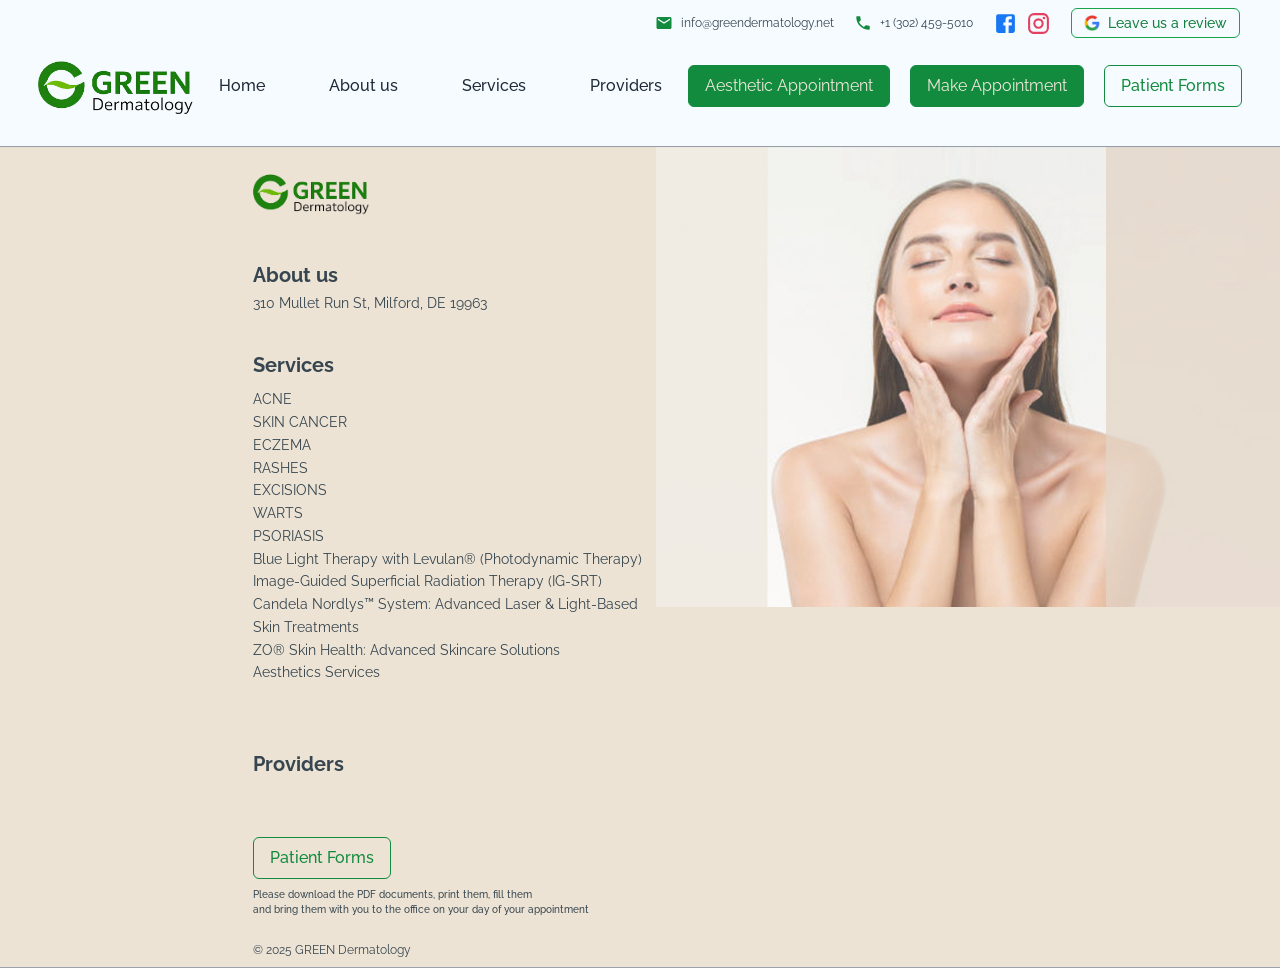
<file: index.html>
<!DOCTYPE html>
<html lang="en">
  <head>
    <meta charset="UTF-8" />
    <meta name="viewport" content="width=device-width, initial-scale=1.0" />
    <link rel="icon" type="image/png" sizes="32x32" href="/favicon-32x32.png" />

    <title>
      Green Dermatology - Sussex County's Premier Dermatology Clinic
    </title>
    <meta
      name="description"
      content="Green Dermatology is your trusted dermatology clinic in Delaware, providing expert skin care services in Sussex County and beyond. Specializing in wart removal, cancer mole removal, pediatric dermatology, skin cancer treatment, and more. Whether you're seeking treatment for skin conditions, allergic skin reactions, or cosmetic dermatology, our experienced team in Milford, DE, is here to help. Visit us for the best dermatological care, including skin cancer treatment in Delaware and Sussex County."
    />

    <meta
      name="keywords"
      content="Dermatology in Delaware, wart removal in Delaware, cancer moles removal in Delaware, moles removal in Delaware, best dermatologist in Delaware, pediatric dermatology in Delaware, dermatology clinic in sussex county Delaware, skin treatment in Delaware, skin cancer in Delaware, skin cancer treatment in Delaware, dermatology in milford DE 19963, derm in Delaware, derm in sussex county, Dermatological Procedures in Delaware, Cosmetic Dermatology in Delaware, Allergic Skin Reactions in Delaware, Infectious Skin Diseases in Delaware, Skin care clinic near 19963, Skin specialist Sussex County Delaware, dermatology sussex county Delaware, dermatology milford 19963, Green Dermatology, Mgo Yeghiaian, Acacia Webmaster, Lebanon, Web Hosting"
    />

    <link rel="canonical" href="https://www.greendermatology.net/" />

    <!-- Open Graph / Facebook -->
    <meta property="og:type" content="website" />
    <meta property="og:url" content="https://www.greendermatology.net/" />
    <meta
      property="og:title"
      content="Green Dermatology - Sussex County's Premier Dermatology Clinic"
    />
    <meta
      property="og:description"
      content="Green Dermatology is Sussex County, Delaware’s leading dermatology clinic, specializing in acne treatment, skin cancer care, eczema management, wart removal, and more."
    />
    <meta property="og:image" content="https://greendermatology.net/Logo.png" />

    <!-- Twitter Meta Tags -->
    <meta name="twitter:card" content="summary_large_image" />
    <meta name="twitter:url" content="https://www.greendermatology.net/" />
    <meta
      name="twitter:title"
      content="Green Dermatology - Sussex County's Premier Dermatology Clinic"
    />
    <meta
      name="twitter:description"
      content="Visit Green Dermatology in Milford, Delaware, for expert skin care, including acne treatment, eczema management, skin cancer diagnosis, and cosmetic dermatology."
    />
    <meta
      name="twitter:image"
      content="https://greendermatology.net/Logo.png"
    />

    <!-- JSON-LD Structured Data with Location -->
    <script type="application/ld+json">
      {
        "@context": "http://schema.org",
        "@type": "MedicalBusiness",
        "name": "Green Dermatology",
        "url": "https://www.greendermatology.net",
        "logo": "https://greendermatology.net/Logo.png",
        "description": "Green Dermatology provides expert skin care solutions in Sussex County, Delaware. Specialties include acne treatment, skin cancer care, eczema management, wart removal, and cosmetic dermatology.",
        "medicalSpecialty": "Dermatology",
        "address": {
          "@type": "PostalAddress",
          "streetAddress": "123 Main Street",
          "addressLocality": "Milford",
          "addressRegion": "DE",
          "postalCode": "19963",
          "addressCountry": "US"
        },
        "geo": {
          "@type": "GeoCoordinates",
          "latitude": "38.931028",
          "longitude": "-75.453583"
        },
        "contactPoint": {
          "@type": "ContactPoint",
          "telephone": "+1-302-555-0123",
          "contactType": "customer service"
        },
        "openingHours": "Mo-Fr 09:00-17:00",
        "sameAs": [
          "https://www.facebook.com/GreenDermatology",
          "https://twitter.com/GreenDermDE",
          "https://www.instagram.com/GreenDermatology"
        ]
      }
    </script>
    <script type="module" crossorigin src="/assets/index-kc4RTcT5.js"></script>
    <link rel="stylesheet" crossorigin href="/assets/index-BBpwek9U.css">
  </head>
  <body>
    <div id="root"></div>
    <script>
      window.addEventListener("DOMContentLoaded", () => {
        const redirectToAbout = () => {
          if (window.location.hash === "#aboutus") {
            window.location.replace("/aboutus");
          }
        };
        document.addEventListener(
          "click",
          (event) => {
            const link = event.target.closest("a");
            if (!link) {
              return;
            }
            const href = link.getAttribute("href") || "";
            if (href === "#aboutus" || href === "/#aboutus") {
              event.preventDefault();
              event.stopImmediatePropagation();
              window.location.href = "/aboutus";
              return;
            }
            if (
              !href &&
              link.textContent &&
              link.textContent.trim().toLowerCase() === "about us"
            ) {
              event.preventDefault();
              event.stopImmediatePropagation();
              window.location.href = "/aboutus";
            }
          },
          true
        );
        window.addEventListener("hashchange", redirectToAbout);
        redirectToAbout();
      });
    </script>
  </body>
</html>
</file>
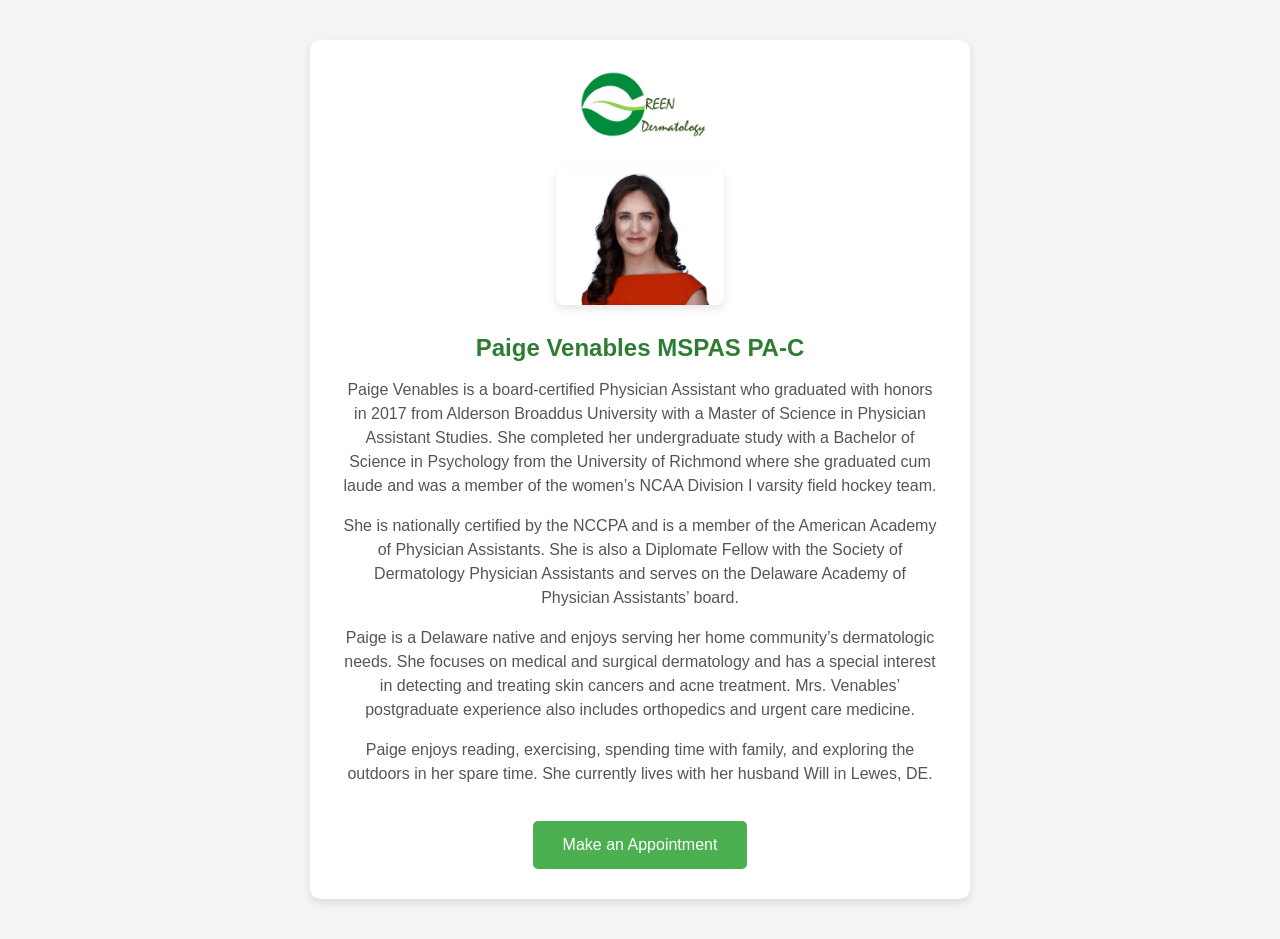
<file: Old/index.html>
<!DOCTYPE html>
<html lang="en">
  <head>
    <meta charset="UTF-8" />
    <meta name="viewport" content="width=device-width, initial-scale=1.0" />
    <title>Green Dermatology - Coming Soon</title>
    <link rel="stylesheet" href="styles.css" />
  </head>
  <body>
    <div class="container">
      <header class="header">
        <img src="gcl_logo.png" alt="Green Dermatology Logo" class="logo" />
      </header>
      <div class="bio-section">
        <img
          src="Paige Venables_Yeatman Photography__003.jpg"
          alt="Paige Venables"
          class="bio-image"
        />
        <div class="bio-text">
          <h2>Paige Venables MSPAS PA-C</h2>
          <p>
            Paige Venables is a board-certified Physician Assistant who
            graduated with honors in 2017 from Alderson Broaddus University with
            a Master of Science in Physician Assistant Studies. She completed
            her undergraduate study with a Bachelor of Science in Psychology
            from the University of Richmond where she graduated cum laude and
            was a member of the women’s NCAA Division I varsity field hockey
            team.
          </p>
          <p>
            She is nationally certified by the NCCPA and is a member of the
            American Academy of Physician Assistants. She is also a Diplomate
            Fellow with the Society of Dermatology Physician Assistants and
            serves on the Delaware Academy of Physician Assistants’ board.
          </p>
          <p>
            Paige is a Delaware native and enjoys serving her home community’s
            dermatologic needs. She focuses on medical and surgical dermatology
            and has a special interest in detecting and treating skin cancers
            and acne treatment. Mrs. Venables’ postgraduate experience also
            includes orthopedics and urgent care medicine.
          </p>
          <p>
            Paige enjoys reading, exercising, spending time with family, and
            exploring the outdoors in her spare time. She currently lives with
            her husband Will in Lewes, DE.
          </p>
          <a href="https://gcl.Primescheduling.com" class="appointment-link">
            <button class="appointment-button">Make an Appointment</button>
          </a>
        </div>
      </div>
    </div>
  </body>
</html>
</file>
<file: assets/index-BBpwek9U.css>
@import"https://fonts.googleapis.com/css2?family=Raleway:wght@400;500;600;700&display=swap";.scroll-to-top{position:fixed;bottom:20px;right:30px;width:40px;height:40px;border-radius:50%;border:none;background-color:transparent;color:transparent;outline:none;cursor:pointer;z-index:1;transition:background-color .3s ease,color .3s ease,transform .3s ease,opacity .3s ease;box-shadow:0 4px 8px #0003;opacity:0;visibility:hidden}.scroll-to-top.visible{background-color:#4caf50;border:2px solid #388E3C;opacity:1;visibility:visible}.scroll-to-top:hover{transform:scale(1.2)}.scroll-to-top svg{display:block;width:20px;height:20px;margin:auto;transition:stroke .3s ease,fill .3s ease;stroke:#fff;fill:transparent}.scroll-to-top svg path{stroke-width:4;stroke-linecap:round;transition:stroke-dashoffset .3s ease;stroke-dasharray:53;stroke-dashoffset:53}.scroll-to-top.visible svg path{stroke-dashoffset:0;animation:fill .6s ease forwards}@keyframes fill{0%{stroke-dashoffset:53}to{stroke-dashoffset:0}}:root{--toastify-color-light: #fff;--toastify-color-dark: #121212;--toastify-color-info: #3498db;--toastify-color-success: #07bc0c;--toastify-color-warning: #f1c40f;--toastify-color-error: #e74c3c;--toastify-color-transparent: rgba(255, 255, 255, .7);--toastify-icon-color-info: var(--toastify-color-info);--toastify-icon-color-success: var(--toastify-color-success);--toastify-icon-color-warning: var(--toastify-color-warning);--toastify-icon-color-error: var(--toastify-color-error);--toastify-toast-width: 320px;--toastify-toast-offset: 16px;--toastify-toast-top: max(var(--toastify-toast-offset), env(safe-area-inset-top));--toastify-toast-right: max(var(--toastify-toast-offset), env(safe-area-inset-right));--toastify-toast-left: max(var(--toastify-toast-offset), env(safe-area-inset-left));--toastify-toast-bottom: max(var(--toastify-toast-offset), env(safe-area-inset-bottom));--toastify-toast-background: #fff;--toastify-toast-min-height: 64px;--toastify-toast-max-height: 800px;--toastify-toast-bd-radius: 6px;--toastify-font-family: sans-serif;--toastify-z-index: 9999;--toastify-text-color-light: #757575;--toastify-text-color-dark: #fff;--toastify-text-color-info: #fff;--toastify-text-color-success: #fff;--toastify-text-color-warning: #fff;--toastify-text-color-error: #fff;--toastify-spinner-color: #616161;--toastify-spinner-color-empty-area: #e0e0e0;--toastify-color-progress-light: linear-gradient( to right, #4cd964, #5ac8fa, #007aff, #34aadc, #5856d6, #ff2d55 );--toastify-color-progress-dark: #bb86fc;--toastify-color-progress-info: var(--toastify-color-info);--toastify-color-progress-success: var(--toastify-color-success);--toastify-color-progress-warning: var(--toastify-color-warning);--toastify-color-progress-error: var(--toastify-color-error);--toastify-color-progress-bgo: .2}.Toastify__toast-container{z-index:var(--toastify-z-index);-webkit-transform:translate3d(0,0,var(--toastify-z-index));position:fixed;padding:4px;width:var(--toastify-toast-width);box-sizing:border-box;color:#fff}.Toastify__toast-container--top-left{top:var(--toastify-toast-top);left:var(--toastify-toast-left)}.Toastify__toast-container--top-center{top:var(--toastify-toast-top);left:50%;transform:translate(-50%)}.Toastify__toast-container--top-right{top:var(--toastify-toast-top);right:var(--toastify-toast-right)}.Toastify__toast-container--bottom-left{bottom:var(--toastify-toast-bottom);left:var(--toastify-toast-left)}.Toastify__toast-container--bottom-center{bottom:var(--toastify-toast-bottom);left:50%;transform:translate(-50%)}.Toastify__toast-container--bottom-right{bottom:var(--toastify-toast-bottom);right:var(--toastify-toast-right)}@media only screen and (max-width : 480px){.Toastify__toast-container{width:100vw;padding:0;left:env(safe-area-inset-left);margin:0}.Toastify__toast-container--top-left,.Toastify__toast-container--top-center,.Toastify__toast-container--top-right{top:env(safe-area-inset-top);transform:translate(0)}.Toastify__toast-container--bottom-left,.Toastify__toast-container--bottom-center,.Toastify__toast-container--bottom-right{bottom:env(safe-area-inset-bottom);transform:translate(0)}.Toastify__toast-container--rtl{right:env(safe-area-inset-right);left:initial}}.Toastify__toast{--y: 0;position:relative;touch-action:none;min-height:var(--toastify-toast-min-height);box-sizing:border-box;margin-bottom:1rem;padding:8px;border-radius:var(--toastify-toast-bd-radius);box-shadow:0 4px 12px #0000001a;display:flex;justify-content:space-between;max-height:var(--toastify-toast-max-height);font-family:var(--toastify-font-family);cursor:default;direction:ltr;z-index:0;overflow:hidden}.Toastify__toast--stacked{position:absolute;width:100%;transform:translate3d(0,var(--y),0) scale(var(--s));transition:transform .3s}.Toastify__toast--stacked[data-collapsed] .Toastify__toast-body,.Toastify__toast--stacked[data-collapsed] .Toastify__close-button{transition:opacity .1s}.Toastify__toast--stacked[data-collapsed=false]{overflow:visible}.Toastify__toast--stacked[data-collapsed=true]:not(:last-child)>*{opacity:0}.Toastify__toast--stacked:after{content:"";position:absolute;left:0;right:0;height:calc(var(--g) * 1px);bottom:100%}.Toastify__toast--stacked[data-pos=top]{top:0}.Toastify__toast--stacked[data-pos=bot]{bottom:0}.Toastify__toast--stacked[data-pos=bot].Toastify__toast--stacked:before{transform-origin:top}.Toastify__toast--stacked[data-pos=top].Toastify__toast--stacked:before{transform-origin:bottom}.Toastify__toast--stacked:before{content:"";position:absolute;left:0;right:0;bottom:0;height:100%;transform:scaleY(3);z-index:-1}.Toastify__toast--rtl{direction:rtl}.Toastify__toast--close-on-click{cursor:pointer}.Toastify__toast-body{margin:auto 0;flex:1 1 auto;padding:6px;display:flex;align-items:center}.Toastify__toast-body>div:last-child{word-break:break-word;flex:1}.Toastify__toast-icon{margin-inline-end:10px;width:20px;flex-shrink:0;display:flex}.Toastify--animate{animation-fill-mode:both;animation-duration:.5s}.Toastify--animate-icon{animation-fill-mode:both;animation-duration:.3s}@media only screen and (max-width : 480px){.Toastify__toast{margin-bottom:0;border-radius:0}}.Toastify__toast-theme--dark{background:var(--toastify-color-dark);color:var(--toastify-text-color-dark)}.Toastify__toast-theme--light,.Toastify__toast-theme--colored.Toastify__toast--default{background:var(--toastify-color-light);color:var(--toastify-text-color-light)}.Toastify__toast-theme--colored.Toastify__toast--info{color:var(--toastify-text-color-info);background:var(--toastify-color-info)}.Toastify__toast-theme--colored.Toastify__toast--success{color:var(--toastify-text-color-success);background:var(--toastify-color-success)}.Toastify__toast-theme--colored.Toastify__toast--warning{color:var(--toastify-text-color-warning);background:var(--toastify-color-warning)}.Toastify__toast-theme--colored.Toastify__toast--error{color:var(--toastify-text-color-error);background:var(--toastify-color-error)}.Toastify__progress-bar-theme--light{background:var(--toastify-color-progress-light)}.Toastify__progress-bar-theme--dark{background:var(--toastify-color-progress-dark)}.Toastify__progress-bar--info{background:var(--toastify-color-progress-info)}.Toastify__progress-bar--success{background:var(--toastify-color-progress-success)}.Toastify__progress-bar--warning{background:var(--toastify-color-progress-warning)}.Toastify__progress-bar--error{background:var(--toastify-color-progress-error)}.Toastify__progress-bar-theme--colored.Toastify__progress-bar--info,.Toastify__progress-bar-theme--colored.Toastify__progress-bar--success,.Toastify__progress-bar-theme--colored.Toastify__progress-bar--warning,.Toastify__progress-bar-theme--colored.Toastify__progress-bar--error{background:var(--toastify-color-transparent)}.Toastify__close-button{color:#fff;background:transparent;outline:none;border:none;padding:0;cursor:pointer;opacity:.7;transition:.3s ease;align-self:flex-start;z-index:1}.Toastify__close-button--light{color:#000;opacity:.3}.Toastify__close-button>svg{fill:currentColor;height:16px;width:14px}.Toastify__close-button:hover,.Toastify__close-button:focus{opacity:1}@keyframes Toastify__trackProgress{0%{transform:scaleX(1)}to{transform:scaleX(0)}}.Toastify__progress-bar{position:absolute;bottom:0;left:0;width:100%;height:100%;z-index:var(--toastify-z-index);opacity:.7;transform-origin:left;border-bottom-left-radius:var(--toastify-toast-bd-radius)}.Toastify__progress-bar--animated{animation:Toastify__trackProgress linear 1 forwards}.Toastify__progress-bar--controlled{transition:transform .2s}.Toastify__progress-bar--rtl{right:0;left:initial;transform-origin:right;border-bottom-left-radius:initial;border-bottom-right-radius:var(--toastify-toast-bd-radius)}.Toastify__progress-bar--wrp{position:absolute;bottom:0;left:0;width:100%;height:5px;border-bottom-left-radius:var(--toastify-toast-bd-radius)}.Toastify__progress-bar--wrp[data-hidden=true]{opacity:0}.Toastify__progress-bar--bg{opacity:var(--toastify-color-progress-bgo);width:100%;height:100%}.Toastify__spinner{width:20px;height:20px;box-sizing:border-box;border:2px solid;border-radius:100%;border-color:var(--toastify-spinner-color-empty-area);border-right-color:var(--toastify-spinner-color);animation:Toastify__spin .65s linear infinite}@keyframes Toastify__bounceInRight{0%,60%,75%,90%,to{animation-timing-function:cubic-bezier(.215,.61,.355,1)}0%{opacity:0;transform:translate3d(3000px,0,0)}60%{opacity:1;transform:translate3d(-25px,0,0)}75%{transform:translate3d(10px,0,0)}90%{transform:translate3d(-5px,0,0)}to{transform:none}}@keyframes Toastify__bounceOutRight{20%{opacity:1;transform:translate3d(-20px,var(--y),0)}to{opacity:0;transform:translate3d(2000px,var(--y),0)}}@keyframes Toastify__bounceInLeft{0%,60%,75%,90%,to{animation-timing-function:cubic-bezier(.215,.61,.355,1)}0%{opacity:0;transform:translate3d(-3000px,0,0)}60%{opacity:1;transform:translate3d(25px,0,0)}75%{transform:translate3d(-10px,0,0)}90%{transform:translate3d(5px,0,0)}to{transform:none}}@keyframes Toastify__bounceOutLeft{20%{opacity:1;transform:translate3d(20px,var(--y),0)}to{opacity:0;transform:translate3d(-2000px,var(--y),0)}}@keyframes Toastify__bounceInUp{0%,60%,75%,90%,to{animation-timing-function:cubic-bezier(.215,.61,.355,1)}0%{opacity:0;transform:translate3d(0,3000px,0)}60%{opacity:1;transform:translate3d(0,-20px,0)}75%{transform:translate3d(0,10px,0)}90%{transform:translate3d(0,-5px,0)}to{transform:translateZ(0)}}@keyframes Toastify__bounceOutUp{20%{transform:translate3d(0,calc(var(--y) - 10px),0)}40%,45%{opacity:1;transform:translate3d(0,calc(var(--y) + 20px),0)}to{opacity:0;transform:translate3d(0,-2000px,0)}}@keyframes Toastify__bounceInDown{0%,60%,75%,90%,to{animation-timing-function:cubic-bezier(.215,.61,.355,1)}0%{opacity:0;transform:translate3d(0,-3000px,0)}60%{opacity:1;transform:translate3d(0,25px,0)}75%{transform:translate3d(0,-10px,0)}90%{transform:translate3d(0,5px,0)}to{transform:none}}@keyframes Toastify__bounceOutDown{20%{transform:translate3d(0,calc(var(--y) - 10px),0)}40%,45%{opacity:1;transform:translate3d(0,calc(var(--y) + 20px),0)}to{opacity:0;transform:translate3d(0,2000px,0)}}.Toastify__bounce-enter--top-left,.Toastify__bounce-enter--bottom-left{animation-name:Toastify__bounceInLeft}.Toastify__bounce-enter--top-right,.Toastify__bounce-enter--bottom-right{animation-name:Toastify__bounceInRight}.Toastify__bounce-enter--top-center{animation-name:Toastify__bounceInDown}.Toastify__bounce-enter--bottom-center{animation-name:Toastify__bounceInUp}.Toastify__bounce-exit--top-left,.Toastify__bounce-exit--bottom-left{animation-name:Toastify__bounceOutLeft}.Toastify__bounce-exit--top-right,.Toastify__bounce-exit--bottom-right{animation-name:Toastify__bounceOutRight}.Toastify__bounce-exit--top-center{animation-name:Toastify__bounceOutUp}.Toastify__bounce-exit--bottom-center{animation-name:Toastify__bounceOutDown}@keyframes Toastify__zoomIn{0%{opacity:0;transform:scale3d(.3,.3,.3)}50%{opacity:1}}@keyframes Toastify__zoomOut{0%{opacity:1}50%{opacity:0;transform:translate3d(0,var(--y),0) scale3d(.3,.3,.3)}to{opacity:0}}.Toastify__zoom-enter{animation-name:Toastify__zoomIn}.Toastify__zoom-exit{animation-name:Toastify__zoomOut}@keyframes Toastify__flipIn{0%{transform:perspective(400px) rotateX(90deg);animation-timing-function:ease-in;opacity:0}40%{transform:perspective(400px) rotateX(-20deg);animation-timing-function:ease-in}60%{transform:perspective(400px) rotateX(10deg);opacity:1}80%{transform:perspective(400px) rotateX(-5deg)}to{transform:perspective(400px)}}@keyframes Toastify__flipOut{0%{transform:translate3d(0,var(--y),0) perspective(400px)}30%{transform:translate3d(0,var(--y),0) perspective(400px) rotateX(-20deg);opacity:1}to{transform:translate3d(0,var(--y),0) perspective(400px) rotateX(90deg);opacity:0}}.Toastify__flip-enter{animation-name:Toastify__flipIn}.Toastify__flip-exit{animation-name:Toastify__flipOut}@keyframes Toastify__slideInRight{0%{transform:translate3d(110%,0,0);visibility:visible}to{transform:translate3d(0,var(--y),0)}}@keyframes Toastify__slideInLeft{0%{transform:translate3d(-110%,0,0);visibility:visible}to{transform:translate3d(0,var(--y),0)}}@keyframes Toastify__slideInUp{0%{transform:translate3d(0,110%,0);visibility:visible}to{transform:translate3d(0,var(--y),0)}}@keyframes Toastify__slideInDown{0%{transform:translate3d(0,-110%,0);visibility:visible}to{transform:translate3d(0,var(--y),0)}}@keyframes Toastify__slideOutRight{0%{transform:translate3d(0,var(--y),0)}to{visibility:hidden;transform:translate3d(110%,var(--y),0)}}@keyframes Toastify__slideOutLeft{0%{transform:translate3d(0,var(--y),0)}to{visibility:hidden;transform:translate3d(-110%,var(--y),0)}}@keyframes Toastify__slideOutDown{0%{transform:translate3d(0,var(--y),0)}to{visibility:hidden;transform:translate3d(0,500px,0)}}@keyframes Toastify__slideOutUp{0%{transform:translate3d(0,var(--y),0)}to{visibility:hidden;transform:translate3d(0,-500px,0)}}.Toastify__slide-enter--top-left,.Toastify__slide-enter--bottom-left{animation-name:Toastify__slideInLeft}.Toastify__slide-enter--top-right,.Toastify__slide-enter--bottom-right{animation-name:Toastify__slideInRight}.Toastify__slide-enter--top-center{animation-name:Toastify__slideInDown}.Toastify__slide-enter--bottom-center{animation-name:Toastify__slideInUp}.Toastify__slide-exit--top-left,.Toastify__slide-exit--bottom-left{animation-name:Toastify__slideOutLeft;animation-timing-function:ease-in;animation-duration:.3s}.Toastify__slide-exit--top-right,.Toastify__slide-exit--bottom-right{animation-name:Toastify__slideOutRight;animation-timing-function:ease-in;animation-duration:.3s}.Toastify__slide-exit--top-center{animation-name:Toastify__slideOutUp;animation-timing-function:ease-in;animation-duration:.3s}.Toastify__slide-exit--bottom-center{animation-name:Toastify__slideOutDown;animation-timing-function:ease-in;animation-duration:.3s}@keyframes Toastify__spin{0%{transform:rotate(0)}to{transform:rotate(360deg)}}*,:before,:after{--tw-border-spacing-x: 0;--tw-border-spacing-y: 0;--tw-translate-x: 0;--tw-translate-y: 0;--tw-rotate: 0;--tw-skew-x: 0;--tw-skew-y: 0;--tw-scale-x: 1;--tw-scale-y: 1;--tw-pan-x: ;--tw-pan-y: ;--tw-pinch-zoom: ;--tw-scroll-snap-strictness: proximity;--tw-gradient-from-position: ;--tw-gradient-via-position: ;--tw-gradient-to-position: ;--tw-ordinal: ;--tw-slashed-zero: ;--tw-numeric-figure: ;--tw-numeric-spacing: ;--tw-numeric-fraction: ;--tw-ring-inset: ;--tw-ring-offset-width: 0px;--tw-ring-offset-color: #fff;--tw-ring-color: rgb(59 130 246 / .5);--tw-ring-offset-shadow: 0 0 #0000;--tw-ring-shadow: 0 0 #0000;--tw-shadow: 0 0 #0000;--tw-shadow-colored: 0 0 #0000;--tw-blur: ;--tw-brightness: ;--tw-contrast: ;--tw-grayscale: ;--tw-hue-rotate: ;--tw-invert: ;--tw-saturate: ;--tw-sepia: ;--tw-drop-shadow: ;--tw-backdrop-blur: ;--tw-backdrop-brightness: ;--tw-backdrop-contrast: ;--tw-backdrop-grayscale: ;--tw-backdrop-hue-rotate: ;--tw-backdrop-invert: ;--tw-backdrop-opacity: ;--tw-backdrop-saturate: ;--tw-backdrop-sepia: ;--tw-contain-size: ;--tw-contain-layout: ;--tw-contain-paint: ;--tw-contain-style: }::backdrop{--tw-border-spacing-x: 0;--tw-border-spacing-y: 0;--tw-translate-x: 0;--tw-translate-y: 0;--tw-rotate: 0;--tw-skew-x: 0;--tw-skew-y: 0;--tw-scale-x: 1;--tw-scale-y: 1;--tw-pan-x: ;--tw-pan-y: ;--tw-pinch-zoom: ;--tw-scroll-snap-strictness: proximity;--tw-gradient-from-position: ;--tw-gradient-via-position: ;--tw-gradient-to-position: ;--tw-ordinal: ;--tw-slashed-zero: ;--tw-numeric-figure: ;--tw-numeric-spacing: ;--tw-numeric-fraction: ;--tw-ring-inset: ;--tw-ring-offset-width: 0px;--tw-ring-offset-color: #fff;--tw-ring-color: rgb(59 130 246 / .5);--tw-ring-offset-shadow: 0 0 #0000;--tw-ring-shadow: 0 0 #0000;--tw-shadow: 0 0 #0000;--tw-shadow-colored: 0 0 #0000;--tw-blur: ;--tw-brightness: ;--tw-contrast: ;--tw-grayscale: ;--tw-hue-rotate: ;--tw-invert: ;--tw-saturate: ;--tw-sepia: ;--tw-drop-shadow: ;--tw-backdrop-blur: ;--tw-backdrop-brightness: ;--tw-backdrop-contrast: ;--tw-backdrop-grayscale: ;--tw-backdrop-hue-rotate: ;--tw-backdrop-invert: ;--tw-backdrop-opacity: ;--tw-backdrop-saturate: ;--tw-backdrop-sepia: ;--tw-contain-size: ;--tw-contain-layout: ;--tw-contain-paint: ;--tw-contain-style: }*,:before,:after{box-sizing:border-box;border-width:0;border-style:solid;border-color:#e5e7eb}:before,:after{--tw-content: ""}html,:host{line-height:1.5;-webkit-text-size-adjust:100%;-moz-tab-size:4;-o-tab-size:4;tab-size:4;font-family:Myriad Pro,sans-serif;font-feature-settings:normal;font-variation-settings:normal;-webkit-tap-highlight-color:transparent}body{margin:0;line-height:inherit}hr{height:0;color:inherit;border-top-width:1px}abbr:where([title]){-webkit-text-decoration:underline dotted;text-decoration:underline dotted}h1,h2,h3,h4,h5,h6{font-size:inherit;font-weight:inherit}a{color:inherit;text-decoration:inherit}b,strong{font-weight:bolder}code,kbd,samp,pre{font-family:ui-monospace,SFMono-Regular,Menlo,Monaco,Consolas,Liberation Mono,Courier New,monospace;font-feature-settings:normal;font-variation-settings:normal;font-size:1em}small{font-size:80%}sub,sup{font-size:75%;line-height:0;position:relative;vertical-align:baseline}sub{bottom:-.25em}sup{top:-.5em}table{text-indent:0;border-color:inherit;border-collapse:collapse}button,input,optgroup,select,textarea{font-family:inherit;font-feature-settings:inherit;font-variation-settings:inherit;font-size:100%;font-weight:inherit;line-height:inherit;letter-spacing:inherit;color:inherit;margin:0;padding:0}button,select{text-transform:none}button,input:where([type=button]),input:where([type=reset]),input:where([type=submit]){-webkit-appearance:button;background-color:transparent;background-image:none}:-moz-focusring{outline:auto}:-moz-ui-invalid{box-shadow:none}progress{vertical-align:baseline}::-webkit-inner-spin-button,::-webkit-outer-spin-button{height:auto}[type=search]{-webkit-appearance:textfield;outline-offset:-2px}::-webkit-search-decoration{-webkit-appearance:none}::-webkit-file-upload-button{-webkit-appearance:button;font:inherit}summary{display:list-item}blockquote,dl,dd,h1,h2,h3,h4,h5,h6,hr,figure,p,pre{margin:0}fieldset{margin:0;padding:0}legend{padding:0}ol,ul,menu{list-style:none;margin:0;padding:0}dialog{padding:0}textarea{resize:vertical}input::-moz-placeholder,textarea::-moz-placeholder{opacity:1;color:#9ca3af}input::placeholder,textarea::placeholder{opacity:1;color:#9ca3af}button,[role=button]{cursor:pointer}:disabled{cursor:default}img,svg,video,canvas,audio,iframe,embed,object{display:block;vertical-align:middle}img,video{max-width:100%;height:auto}[hidden]:where(:not([hidden=until-found])){display:none}.visible{visibility:visible}.fixed{position:fixed}.absolute{position:absolute}.relative{position:relative}.sticky{position:sticky}.inset-0{top:0;right:0;bottom:0;left:0}.left-0{left:0}.right-0{right:0}.top-1\/2{top:50%}.z-50{z-index:50}.mx-4{margin-left:1rem;margin-right:1rem}.mx-auto{margin-left:auto;margin-right:auto}.mb-2{margin-bottom:.5rem}.mb-3{margin-bottom:.75rem}.mb-4{margin-bottom:1rem}.mb-5{margin-bottom:1.25rem}.mb-8{margin-bottom:2rem}.ml-1{margin-left:.25rem}.mt-10{margin-top:2.5rem}.mt-2{margin-top:.5rem}.mt-8{margin-top:2rem}.line-clamp-2{overflow:hidden;display:-webkit-box;-webkit-box-orient:vertical;-webkit-line-clamp:2}.block{display:block}.flex{display:flex}.grid{display:grid}.hidden{display:none}.h-14{height:3.5rem}.h-16{height:4rem}.h-4{height:1rem}.h-40{height:10rem}.h-\[35px\]{height:35px}.h-\[40vh\]{height:40vh}.h-\[460px\]{height:460px}.h-\[60px\]{height:60px}.h-auto{height:auto}.h-full{height:100%}.min-h-\[32vh\]{min-height:32vh}.min-h-\[40vh\]{min-height:40vh}.min-h-\[85vh\]{min-height:85vh}.min-h-screen{min-height:100vh}.w-1\/2{width:50%}.w-14{width:3.5rem}.w-16{width:4rem}.w-4{width:1rem}.w-56{width:14rem}.w-\[100\%\]{width:100%}.w-\[35px\]{width:35px}.w-\[60\%\]{width:60%}.w-\[60px\]{width:60px}.w-\[65\%\]{width:65%}.w-\[80\%\]{width:80%}.w-auto{width:auto}.w-fit{width:-moz-fit-content;width:fit-content}.w-full{width:100%}.min-w-fit{min-width:-moz-fit-content;min-width:fit-content}.max-w-4xl{max-width:56rem}.max-w-\[500px\]{max-width:500px}.max-w-full{max-width:100%}.flex-shrink-0{flex-shrink:0}.grow{flex-grow:1}.-translate-x-full{--tw-translate-x: -100%;transform:translate(var(--tw-translate-x),var(--tw-translate-y)) rotate(var(--tw-rotate)) skew(var(--tw-skew-x)) skewY(var(--tw-skew-y)) scaleX(var(--tw-scale-x)) scaleY(var(--tw-scale-y))}.-translate-y-1\/2{--tw-translate-y: -50%;transform:translate(var(--tw-translate-x),var(--tw-translate-y)) rotate(var(--tw-rotate)) skew(var(--tw-skew-x)) skewY(var(--tw-skew-y)) scaleX(var(--tw-scale-x)) scaleY(var(--tw-scale-y))}.translate-x-0{--tw-translate-x: 0px;transform:translate(var(--tw-translate-x),var(--tw-translate-y)) rotate(var(--tw-rotate)) skew(var(--tw-skew-x)) skewY(var(--tw-skew-y)) scaleX(var(--tw-scale-x)) scaleY(var(--tw-scale-y))}.transform{transform:translate(var(--tw-translate-x),var(--tw-translate-y)) rotate(var(--tw-rotate)) skew(var(--tw-skew-x)) skewY(var(--tw-skew-y)) scaleX(var(--tw-scale-x)) scaleY(var(--tw-scale-y))}.cursor-pointer{cursor:pointer}.grid-cols-1{grid-template-columns:repeat(1,minmax(0,1fr))}.flex-row{flex-direction:row}.flex-col{flex-direction:column}.flex-wrap{flex-wrap:wrap}.items-start{align-items:flex-start}.items-end{align-items:flex-end}.items-center{align-items:center}.justify-start{justify-content:flex-start}.justify-end{justify-content:flex-end}.justify-center{justify-content:center}.justify-between{justify-content:space-between}.justify-items-center{justify-items:center}.gap-1{gap:.25rem}.gap-10{gap:2.5rem}.gap-16{gap:4rem}.gap-2{gap:.5rem}.gap-2\.5{gap:.625rem}.gap-3{gap:.75rem}.gap-4{gap:1rem}.gap-5{gap:1.25rem}.gap-6{gap:1.5rem}.gap-8{gap:2rem}.gap-9{gap:2.25rem}.space-y-2>:not([hidden])~:not([hidden]){--tw-space-y-reverse: 0;margin-top:calc(.5rem * calc(1 - var(--tw-space-y-reverse)));margin-bottom:calc(.5rem * var(--tw-space-y-reverse))}.space-y-3>:not([hidden])~:not([hidden]){--tw-space-y-reverse: 0;margin-top:calc(.75rem * calc(1 - var(--tw-space-y-reverse)));margin-bottom:calc(.75rem * var(--tw-space-y-reverse))}.space-y-4>:not([hidden])~:not([hidden]){--tw-space-y-reverse: 0;margin-top:calc(1rem * calc(1 - var(--tw-space-y-reverse)));margin-bottom:calc(1rem * var(--tw-space-y-reverse))}.space-y-6>:not([hidden])~:not([hidden]){--tw-space-y-reverse: 0;margin-top:calc(1.5rem * calc(1 - var(--tw-space-y-reverse)));margin-bottom:calc(1.5rem * var(--tw-space-y-reverse))}.self-start{align-self:flex-start}.self-center{align-self:center}.overflow-hidden{overflow:hidden}.rounded-lg{border-radius:.5rem}.rounded-md{border-radius:.375rem}.rounded-sm{border-radius:.125rem}.border{border-width:1px}.border-y{border-top-width:1px;border-bottom-width:1px}.border-b{border-bottom-width:1px}.border-b-2{border-bottom-width:2px}.border-t{border-top-width:1px}.border-t-2{border-top-width:2px}.border-gray-200{--tw-border-opacity: 1;border-color:rgb(229 231 235 / var(--tw-border-opacity, 1))}.border-gray-300{--tw-border-opacity: 1;border-color:rgb(209 213 219 / var(--tw-border-opacity, 1))}.border-gray-400{--tw-border-opacity: 1;border-color:rgb(156 163 175 / var(--tw-border-opacity, 1))}.border-green-600{--tw-border-opacity: 1;border-color:rgb(22 163 74 / var(--tw-border-opacity, 1))}.border-primary{--tw-border-opacity: 1;border-color:rgb(54 69 79 / var(--tw-border-opacity, 1))}.border-secondary{--tw-border-opacity: 1;border-color:rgb(241 232 219 / var(--tw-border-opacity, 1))}.border-tertiary{--tw-border-opacity: 1;border-color:rgb(18 139 63 / var(--tw-border-opacity, 1))}.border-y-black{--tw-border-opacity: 1;border-top-color:rgb(0 0 0 / var(--tw-border-opacity, 1));border-bottom-color:rgb(0 0 0 / var(--tw-border-opacity, 1))}.border-opacity-50{--tw-border-opacity: .5}.bg-\[\#ECE3D4\]{--tw-bg-opacity: 1;background-color:rgb(236 227 212 / var(--tw-bg-opacity, 1))}.bg-bg-main{--tw-bg-opacity: 1;background-color:rgb(245 251 255 / var(--tw-bg-opacity, 1))}.bg-gray-50{--tw-bg-opacity: 1;background-color:rgb(249 250 251 / var(--tw-bg-opacity, 1))}.bg-tertiary{--tw-bg-opacity: 1;background-color:rgb(18 139 63 / var(--tw-bg-opacity, 1))}.bg-transparent{background-color:transparent}.bg-white{--tw-bg-opacity: 1;background-color:rgb(255 255 255 / var(--tw-bg-opacity, 1))}.bg-getintouch-background{background-image:url(/assets/contact-form-background-BQg8XkXy.jpg)}.bg-hero-background{background-image:url(/assets/slider-D1Md9zId.jpg)}.bg-services-background{background-image:url(/assets/services-background-DtBvFKCO.jpg)}.bg-cover{background-size:cover}.bg-center{background-position:center}.bg-no-repeat{background-repeat:no-repeat}.object-contain{-o-object-fit:contain;object-fit:contain}.object-cover{-o-object-fit:cover;object-fit:cover}.p-2{padding:.5rem}.p-4{padding:1rem}.p-5{padding:1.25rem}.p-6{padding:1.5rem}.p-8{padding:2rem}.px-10{padding-left:2.5rem;padding-right:2.5rem}.px-3{padding-left:.75rem;padding-right:.75rem}.px-4{padding-left:1rem;padding-right:1rem}.px-5{padding-left:1.25rem;padding-right:1.25rem}.py-1{padding-top:.25rem;padding-bottom:.25rem}.py-2{padding-top:.5rem;padding-bottom:.5rem}.py-2\.5{padding-top:.625rem;padding-bottom:.625rem}.pb-5{padding-bottom:1.25rem}.pr-0{padding-right:0}.pt-1{padding-top:.25rem}.pt-4{padding-top:1rem}.pt-5{padding-top:1.25rem}.pt-6{padding-top:1.5rem}.text-left{text-align:left}.text-center{text-align:center}.text-justify{text-align:justify}.text-2xl{font-size:1.5rem;line-height:2rem}.text-3xl{font-size:1.875rem;line-height:2.25rem}.text-\[10px\]{font-size:10px}.text-\[13px\]{font-size:13px}.text-\[14px\]{font-size:14px}.text-\[18px\]{font-size:18px}.text-\[20px\]{font-size:20px}.text-base{font-size:1rem;line-height:1.5rem}.text-lg{font-size:1.125rem;line-height:1.75rem}.text-sm{font-size:.875rem;line-height:1.25rem}.text-xl{font-size:1.25rem;line-height:1.75rem}.text-xs{font-size:.75rem;line-height:1rem}.font-bold{font-weight:700}.font-extrabold{font-weight:800}.font-medium{font-weight:500}.font-normal{font-weight:400}.font-semibold{font-weight:600}.uppercase{text-transform:uppercase}.italic{font-style:italic}.leading-relaxed{line-height:1.625}.text-\[\#1877F2\]{--tw-text-opacity: 1;color:rgb(24 119 242 / var(--tw-text-opacity, 1))}.text-\[\#E4405F\]{--tw-text-opacity: 1;color:rgb(228 64 95 / var(--tw-text-opacity, 1))}.text-gray-600{--tw-text-opacity: 1;color:rgb(75 85 99 / var(--tw-text-opacity, 1))}.text-gray-800{--tw-text-opacity: 1;color:rgb(31 41 55 / var(--tw-text-opacity, 1))}.text-green-700{--tw-text-opacity: 1;color:rgb(21 128 61 / var(--tw-text-opacity, 1))}.text-primary{--tw-text-opacity: 1;color:rgb(54 69 79 / var(--tw-text-opacity, 1))}.text-red-600{--tw-text-opacity: 1;color:rgb(220 38 38 / var(--tw-text-opacity, 1))}.text-secondary{--tw-text-opacity: 1;color:rgb(241 232 219 / var(--tw-text-opacity, 1))}.text-tertiary{--tw-text-opacity: 1;color:rgb(18 139 63 / var(--tw-text-opacity, 1))}.text-white{--tw-text-opacity: 1;color:rgb(255 255 255 / var(--tw-text-opacity, 1))}.opacity-100{opacity:1}.opacity-80{opacity:.8}.shadow-lg{--tw-shadow: 0 10px 15px -3px rgb(0 0 0 / .1), 0 4px 6px -4px rgb(0 0 0 / .1);--tw-shadow-colored: 0 10px 15px -3px var(--tw-shadow-color), 0 4px 6px -4px var(--tw-shadow-color);box-shadow:var(--tw-ring-offset-shadow, 0 0 #0000),var(--tw-ring-shadow, 0 0 #0000),var(--tw-shadow)}.shadow-md{--tw-shadow: 0 4px 6px -1px rgb(0 0 0 / .1), 0 2px 4px -2px rgb(0 0 0 / .1);--tw-shadow-colored: 0 4px 6px -1px var(--tw-shadow-color), 0 2px 4px -2px var(--tw-shadow-color);box-shadow:var(--tw-ring-offset-shadow, 0 0 #0000),var(--tw-ring-shadow, 0 0 #0000),var(--tw-shadow)}.shadow-sm{--tw-shadow: 0 1px 2px 0 rgb(0 0 0 / .05);--tw-shadow-colored: 0 1px 2px 0 var(--tw-shadow-color);box-shadow:var(--tw-ring-offset-shadow, 0 0 #0000),var(--tw-ring-shadow, 0 0 #0000),var(--tw-shadow)}.shadow-xl{--tw-shadow: 0 20px 25px -5px rgb(0 0 0 / .1), 0 8px 10px -6px rgb(0 0 0 / .1);--tw-shadow-colored: 0 20px 25px -5px var(--tw-shadow-color), 0 8px 10px -6px var(--tw-shadow-color);box-shadow:var(--tw-ring-offset-shadow, 0 0 #0000),var(--tw-ring-shadow, 0 0 #0000),var(--tw-shadow)}.backdrop-blur-sm{--tw-backdrop-blur: blur(4px);-webkit-backdrop-filter:var(--tw-backdrop-blur) var(--tw-backdrop-brightness) var(--tw-backdrop-contrast) var(--tw-backdrop-grayscale) var(--tw-backdrop-hue-rotate) var(--tw-backdrop-invert) var(--tw-backdrop-opacity) var(--tw-backdrop-saturate) var(--tw-backdrop-sepia);backdrop-filter:var(--tw-backdrop-blur) var(--tw-backdrop-brightness) var(--tw-backdrop-contrast) var(--tw-backdrop-grayscale) var(--tw-backdrop-hue-rotate) var(--tw-backdrop-invert) var(--tw-backdrop-opacity) var(--tw-backdrop-saturate) var(--tw-backdrop-sepia)}.transition{transition-property:color,background-color,border-color,text-decoration-color,fill,stroke,opacity,box-shadow,transform,filter,-webkit-backdrop-filter;transition-property:color,background-color,border-color,text-decoration-color,fill,stroke,opacity,box-shadow,transform,filter,backdrop-filter;transition-property:color,background-color,border-color,text-decoration-color,fill,stroke,opacity,box-shadow,transform,filter,backdrop-filter,-webkit-backdrop-filter;transition-timing-function:cubic-bezier(.4,0,.2,1);transition-duration:.15s}.transition-all{transition-property:all;transition-timing-function:cubic-bezier(.4,0,.2,1);transition-duration:.15s}.transition-colors{transition-property:color,background-color,border-color,text-decoration-color,fill,stroke;transition-timing-function:cubic-bezier(.4,0,.2,1);transition-duration:.15s}.transition-opacity{transition-property:opacity;transition-timing-function:cubic-bezier(.4,0,.2,1);transition-duration:.15s}.transition-transform{transition-property:transform;transition-timing-function:cubic-bezier(.4,0,.2,1);transition-duration:.15s}.duration-300{transition-duration:.3s}.duration-500{transition-duration:.5s}.ease-in-out{transition-timing-function:cubic-bezier(.4,0,.2,1)}body{font-family:Raleway,sans-serif;cursor:default}.underline-animation{position:relative}.underline-animation:after{content:"";position:absolute;width:0;height:2px;display:block;margin-top:5px;right:0;background:currentColor;transition:width .3s ease,left .3s ease}.underline-animation:hover:after{width:100%;left:0}.service-card{transition:background-color .3s,border-color .3s,color .3s,box-shadow .3s}.service-card:hover{background-color:#f1e8db!important;border-color:#36454f;color:#36454f;box-shadow:0 4px 8px #0003}.hover\:bg-\[\#3d8b40\]:hover{--tw-bg-opacity: 1;background-color:rgb(61 139 64 / var(--tw-bg-opacity, 1))}.hover\:bg-gray-100:hover{--tw-bg-opacity: 1;background-color:rgb(243 244 246 / var(--tw-bg-opacity, 1))}.hover\:bg-green-600:hover{--tw-bg-opacity: 1;background-color:rgb(22 163 74 / var(--tw-bg-opacity, 1))}.hover\:bg-secondary:hover{--tw-bg-opacity: 1;background-color:rgb(241 232 219 / var(--tw-bg-opacity, 1))}.hover\:bg-secondary-green:hover{--tw-bg-opacity: 1;background-color:rgb(65 162 101 / var(--tw-bg-opacity, 1))}.hover\:text-secondary:hover{--tw-text-opacity: 1;color:rgb(241 232 219 / var(--tw-text-opacity, 1))}.hover\:text-secondary-green:hover{--tw-text-opacity: 1;color:rgb(65 162 101 / var(--tw-text-opacity, 1))}.hover\:text-tertiary:hover{--tw-text-opacity: 1;color:rgb(18 139 63 / var(--tw-text-opacity, 1))}.hover\:text-white:hover{--tw-text-opacity: 1;color:rgb(255 255 255 / var(--tw-text-opacity, 1))}.hover\:underline:hover{text-decoration-line:underline}.hover\:opacity-75:hover{opacity:.75}@media (min-width: 640px){.sm\:h-10{height:2.5rem}.sm\:w-10{width:2.5rem}.sm\:w-\[65\%\]{width:65%}.sm\:flex-row{flex-direction:row}.sm\:items-start{align-items:flex-start}.sm\:justify-between{justify-content:space-between}.sm\:p-6{padding:1.5rem}.sm\:px-2{padding-left:.5rem;padding-right:.5rem}.sm\:text-left{text-align:left}.sm\:text-2xl{font-size:1.5rem;line-height:2rem}.sm\:text-4xl{font-size:2.25rem;line-height:2.5rem}.sm\:text-lg{font-size:1.125rem;line-height:1.75rem}.sm\:text-sm{font-size:.875rem;line-height:1.25rem}.sm\:text-xl{font-size:1.25rem;line-height:1.75rem}.sm\:text-xs{font-size:.75rem;line-height:1rem}}@media (min-width: 768px){.md\:block{display:block}.md\:h-12{height:3rem}.md\:h-\[100\%\]{height:100%}.md\:h-\[250px\]{height:250px}.md\:h-\[32vh\]{height:32vh}.md\:h-\[85vh\]{height:85vh}.md\:w-1\/2{width:50%}.md\:w-12{width:3rem}.md\:w-\[100\%\]{width:100%}.md\:w-\[65\%\]{width:65%}.md\:grid-cols-2{grid-template-columns:repeat(2,minmax(0,1fr))}.md\:flex-row{flex-direction:row}.md\:items-start{align-items:flex-start}.md\:gap-16{gap:4rem}.md\:gap-9{gap:2.25rem}.md\:self-start{align-self:flex-start}.md\:border{border-width:1px}.md\:p-0{padding:0}.md\:p-16{padding:4rem}.md\:p-8{padding:2rem}.md\:px-3{padding-left:.75rem;padding-right:.75rem}.md\:py-0{padding-top:0;padding-bottom:0}.md\:text-left{text-align:left}.md\:text-2xl{font-size:1.5rem;line-height:2rem}.md\:text-3xl{font-size:1.875rem;line-height:2.25rem}.md\:text-4xl{font-size:2.25rem;line-height:2.5rem}.md\:text-5xl{font-size:3rem;line-height:1}.md\:text-\[13px\]{font-size:13px}.md\:text-\[18px\]{font-size:18px}.md\:text-lg{font-size:1.125rem;line-height:1.75rem}.md\:text-sm{font-size:.875rem;line-height:1.25rem}.md\:text-xl{font-size:1.25rem;line-height:1.75rem}}@media (min-width: 1024px){.lg\:mb-0{margin-bottom:0}.lg\:block{display:block}.lg\:flex{display:flex}.lg\:hidden{display:none}.lg\:h-20{height:5rem}.lg\:w-1\/2{width:50%}.lg\:w-1\/3{width:33.333333%}.lg\:w-3\/4{width:75%}.lg\:w-\[24\%\]{width:24%}.lg\:w-\[250px\]{width:250px}.lg\:w-\[26\%\]{width:26%}.lg\:w-\[38\%\]{width:38%}.lg\:w-\[72\%\]{width:72%}.lg\:w-auto{width:auto}.lg\:grid-cols-4{grid-template-columns:repeat(4,minmax(0,1fr))}.lg\:flex-row{flex-direction:row}.lg\:items-start{align-items:flex-start}.lg\:items-end{align-items:flex-end}.lg\:justify-center{justify-content:center}.lg\:gap-2{gap:.5rem}.lg\:gap-20{gap:5rem}.lg\:gap-36{gap:9rem}.lg\:gap-\[15\%\]{gap:15%}.lg\:border-x-2{border-left-width:2px;border-right-width:2px}.lg\:border-y-0{border-top-width:0px;border-bottom-width:0px}.lg\:p-0{padding:0}.lg\:p-8{padding:2rem}.lg\:px-10{padding-left:2.5rem;padding-right:2.5rem}.lg\:pb-5{padding-bottom:1.25rem}.lg\:pl-52{padding-left:13rem}.lg\:pl-\[9\%\]{padding-left:9%}.lg\:text-start{text-align:start}.lg\:text-2xl{font-size:1.5rem;line-height:2rem}.lg\:text-3xl{font-size:1.875rem;line-height:2.25rem}.lg\:text-4xl{font-size:2.25rem;line-height:2.5rem}.lg\:text-6xl{font-size:3.75rem;line-height:1}.lg\:text-\[12px\]{font-size:12px}.lg\:text-xl{font-size:1.25rem;line-height:1.75rem}}@media (min-width: 1536px){.\32xl\:pl-\[18\%\]{padding-left:18%}}@media (min-width: 1024px) and (max-width: 1312px){.middle\:h-\[45vh\]{height:45vh}.middle\:gap-\[2\%\]{gap:2%}.middle\:p-10{padding:2.5rem}}

.aesthetics-image-offset{}
@media (min-width: 768px){.aesthetics-image-offset{margin-top:3rem}}
#serviceData p{line-height:1.9}
@media (max-width: 1023px){
  .fixed.inset-0.bg-bg-main > .flex.flex-col.items-center.justify-center.h-full.gap-10.p-5{
    justify-content:flex-start;
    padding-top:88px;
    gap:24px;
  }
  .fixed.inset-0.bg-bg-main > .flex.flex-col.items-center.justify-center.h-full.gap-10.p-5 > .flex.justify-center.flex-col.items-center.gap-5.p-2.px-10.text-sm.text-primary.mt-8{
    margin-top:0;
  }
}
</file>
<file: Old/styles.css>
body, html {
  margin: 0;
  font-family: 'Arial', sans-serif;
  color: #333;
  background: #f3f4f6;
  display: flex;
  justify-content: center;
  align-items: center;
  padding: 20px;
  box-sizing: border-box;
}

.container {
  max-width: 800px;
  width: 100%;
  background: #ffffff;
  padding: 30px;
  box-shadow: 0 4px 8px rgba(0, 0, 0, 0.1);
  border-radius: 10px;
}

.header {
  display: flex;
  align-items: center;
  justify-content: center;
width:100%;
  margin-bottom: 30px;
}

.logo-container {
  flex: 0 0 auto;
}

.logo {
  max-width: 159px;
}

.header-text {
  flex: 1 1 auto;
  text-align: center;
}

h1 {
  font-size: 2em;
  margin: 0;
  color: #2e7d32;
  font-weight: 600;
}

.tagline {
  font-size: 1.1em;
  color: #555;
}

.bio-section {
  margin-top: 30px;
  display: flex;
  flex-direction: column;
  align-items: center;
  justify-content: center;

}

.bio-image {
  flex: 0 0 auto;
  max-width: 169px;
  height: auto;
  margin-bottom: 10px;
  border-radius: 8px;
  box-shadow: 0 4px 8px rgba(0, 0, 0, 0.1);
}

.bio-text {
  text-align: center;
  font-size: 1em;
  color: #555;
  max-width: 600px;
}

.bio-text h2 {
  font-size: 1.5em;
  margin-bottom: 15px;
  color: #2e7d32;
  font-weight: 600;
}

.bio-text p {
  margin-bottom: 15px;
  line-height: 1.5;
}

.appointment-link {
  display: inline-block;
  margin-top: 20px;
}

.appointment-button {
  background-color: #4CAF50;
  border: none;
  color: white;
  padding: 15px 30px;
  text-align: center;
  text-decoration: none;
  display: inline-block;
  font-size: 16px;
  cursor: pointer;
  border-radius: 5px;
  transition: background-color 0.3s ease;
}

.appointment-button:hover {
  background-color: #45a049;
}
</file>
